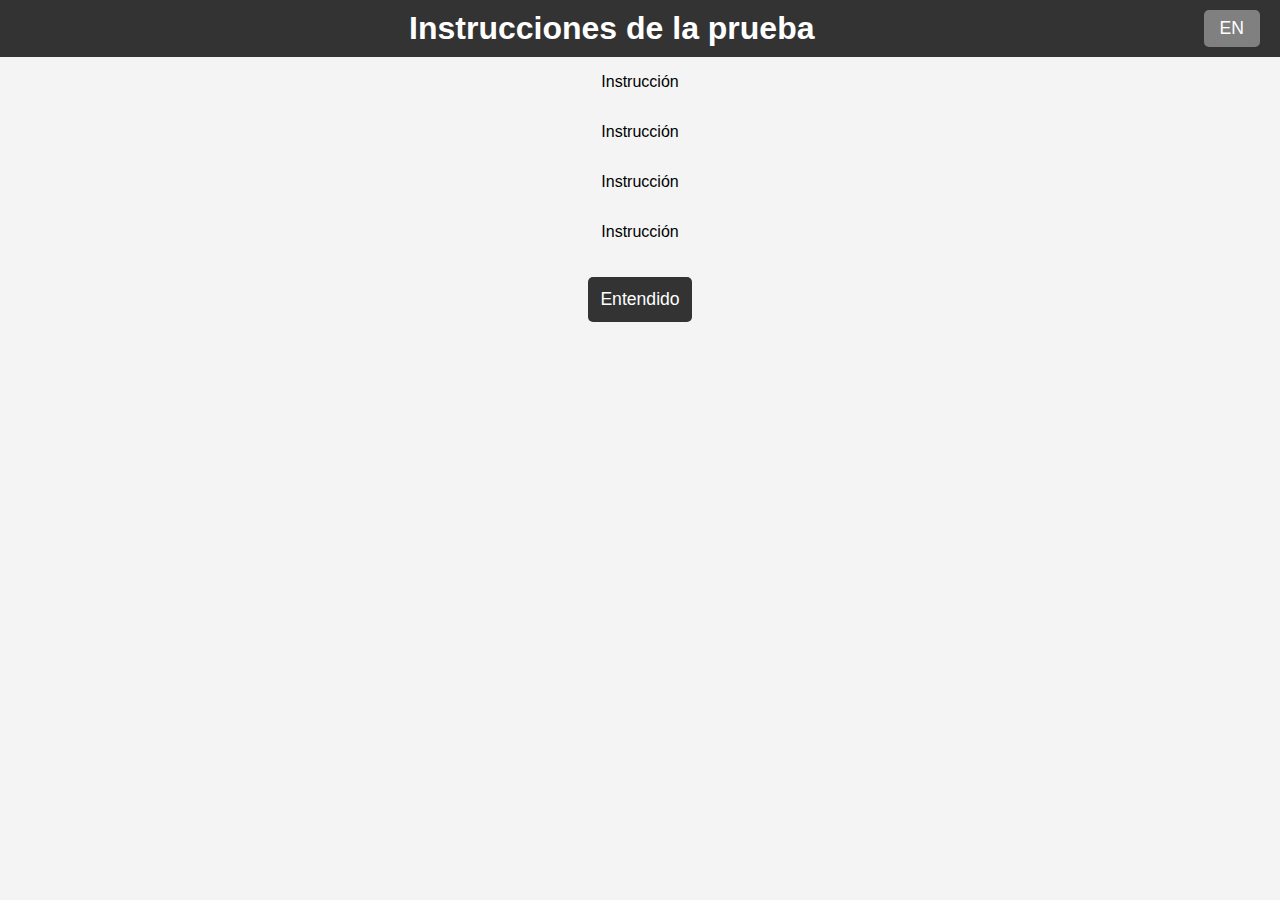
<file: index.html>
<!DOCTYPE html>
<html lang="en">

<head>
    <meta charset="UTF-8">
    <meta name="viewport" content="width=device-width, initial-scale=1.0">
    <link rel="stylesheet" href="./style/instructions.css">
    <title id="title">AC E-commerce</title> 
   
</head>

<body> 

    <header id="main-header">
        <h1>Instrucciones de la prueba</h1>
        <div> 
            <button id="lang-button">EN</button>
        </div>
    </header> 
    <main>
        <div id="instructions"> 
            <p>Instrucción</p> 
            <p>Instrucción</p> 
            <p>Instrucción</p> 
            <p>Instrucción</p> 
            <a id="main-button" href="shop.html">Entendido</a> 
        </div>  
         
        
    </main> 
    
    <script src="./scripts/instructions-i18n.js"></script> 
</body>

</html>
</file>
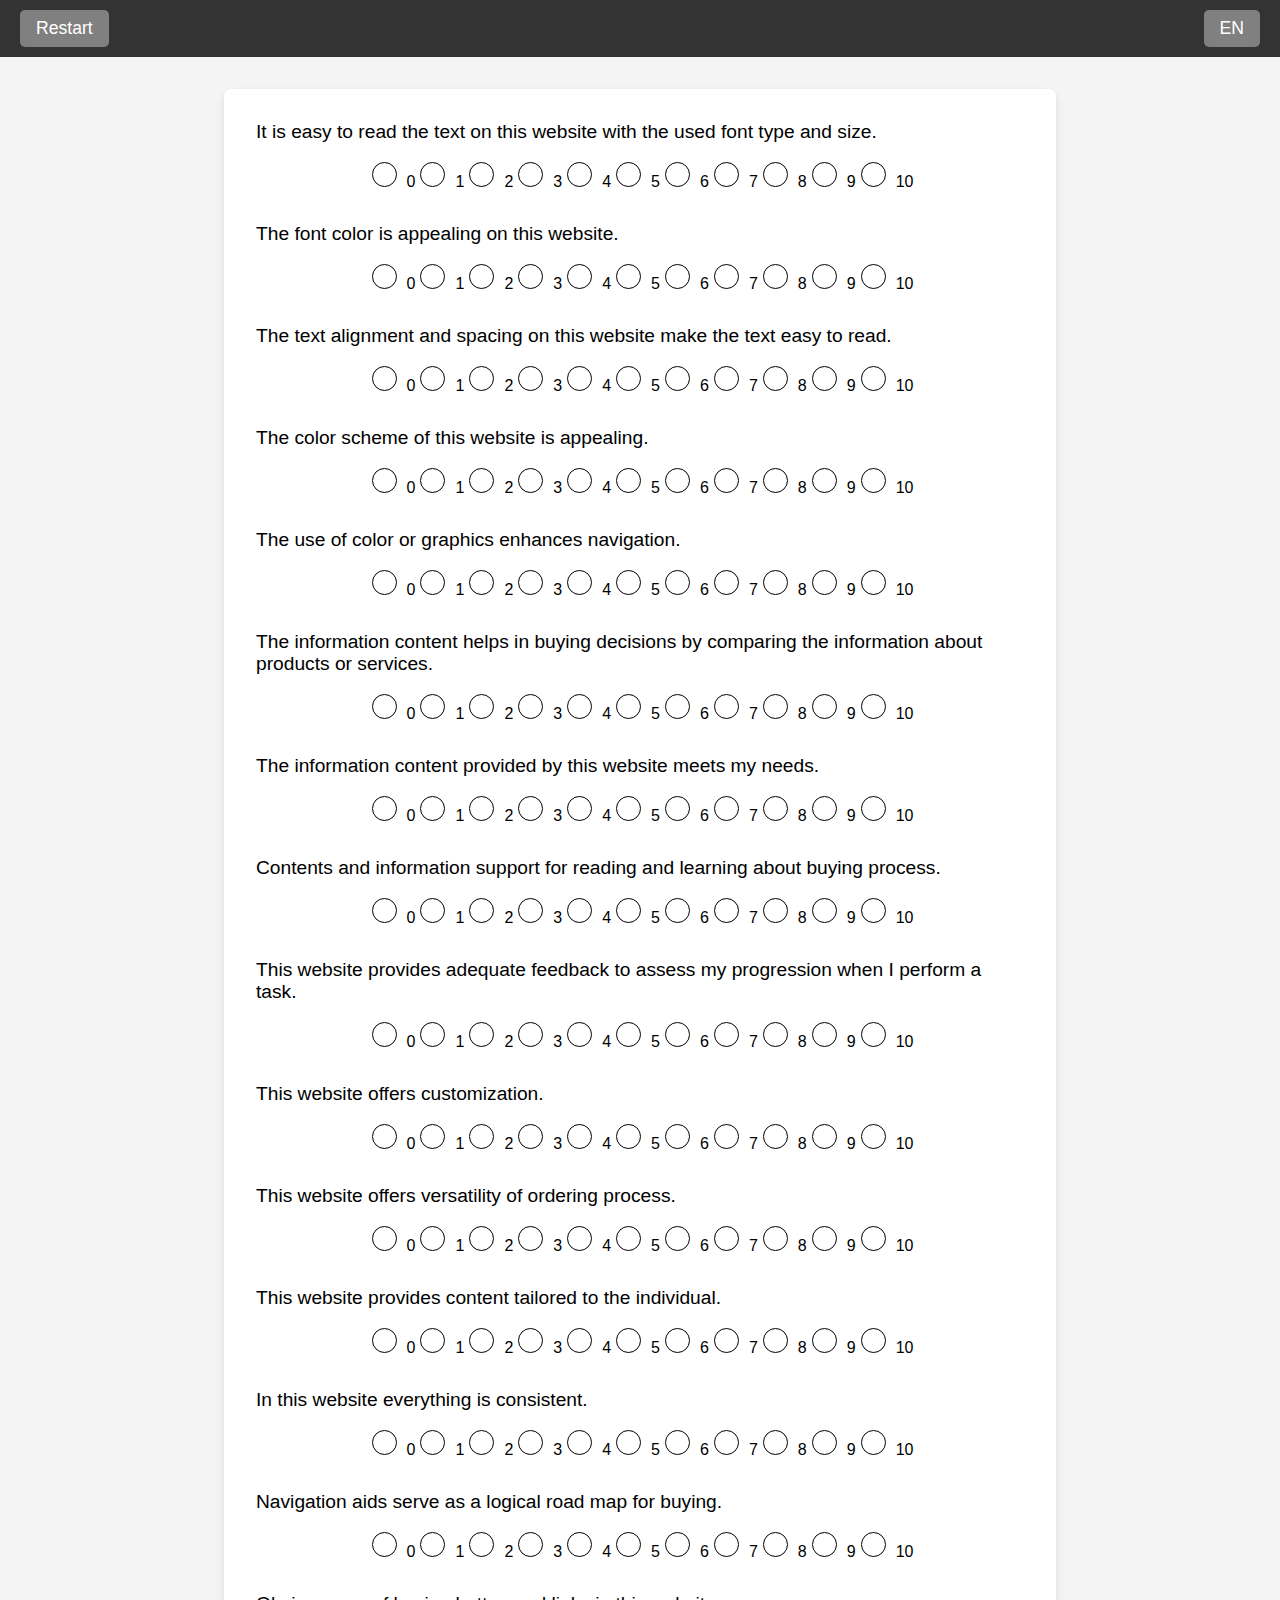
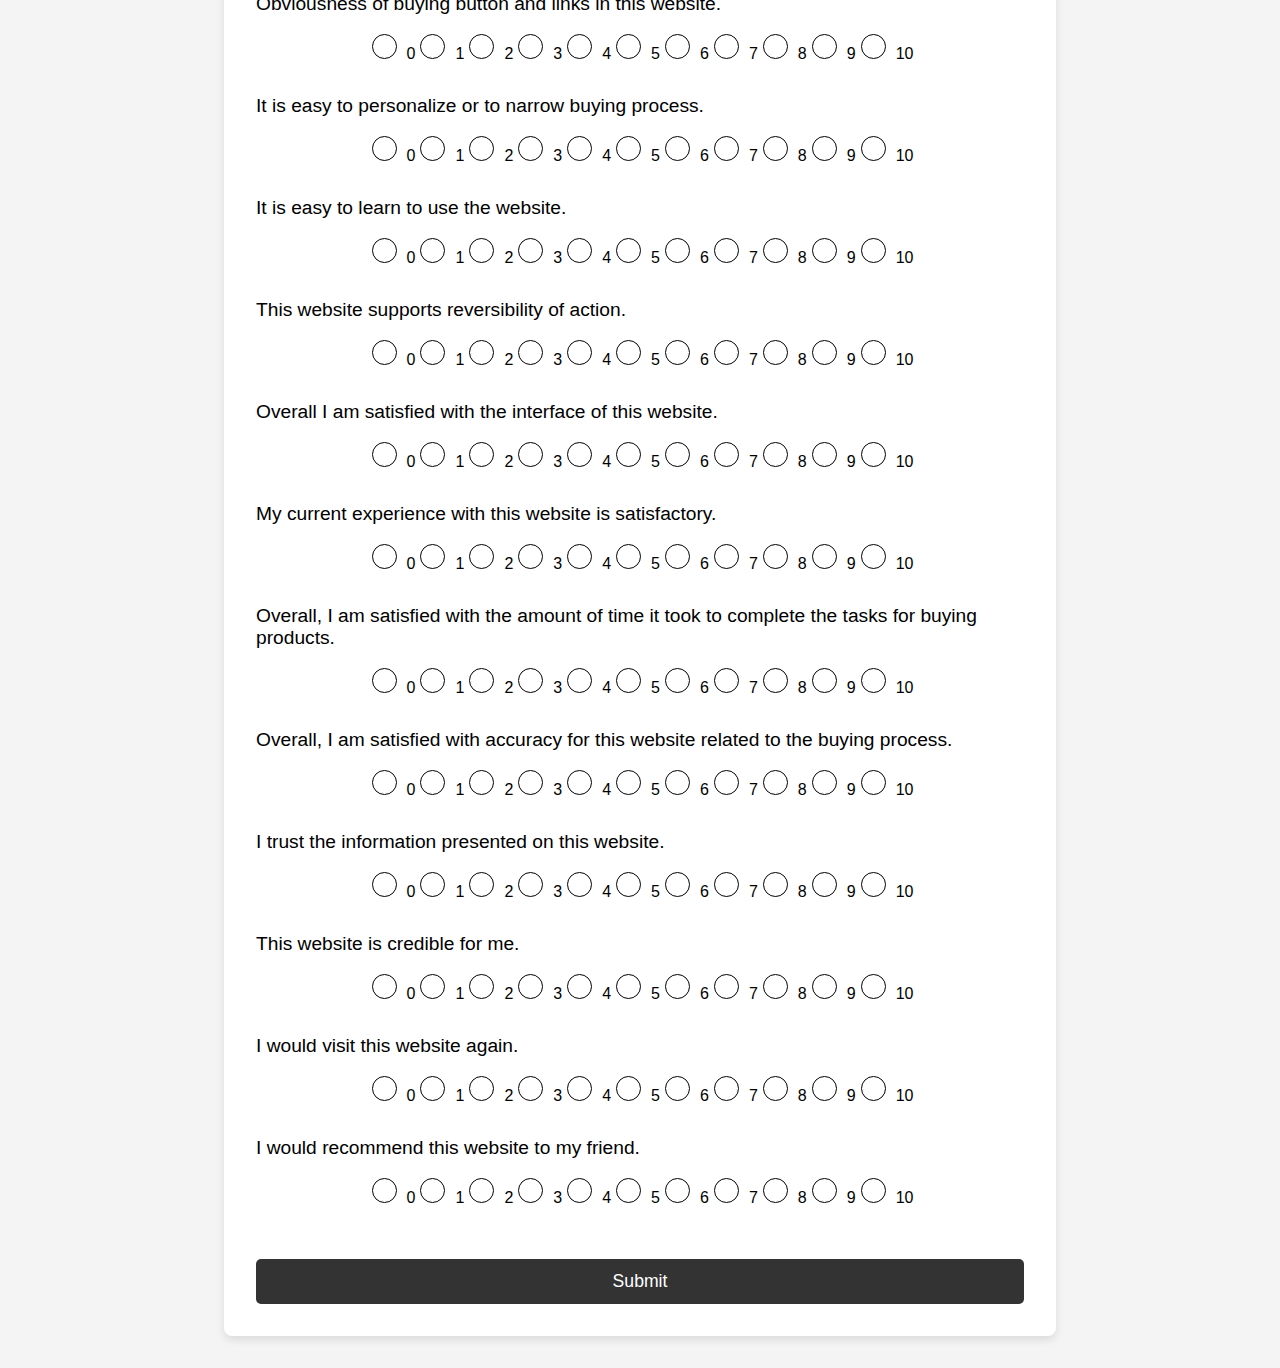
<file: questionary.html>
<!DOCTYPE html>
<html lang="es">

<head>
    <meta charset="UTF-8">
    <meta name="viewport" content="width=device-width, initial-scale=1.0">
    <link rel="stylesheet" href="./style/form.css">
    <title>Formulario de Puntuación</title>
</head>

<body>
    <header> 
        <a id="restart-button" href="index.html">Restart</a>
        <div> 
            <button id="lang-button">EN</button>
        </div>
        
    </header> 
    <form action="" method="post">
 
    </form>
    <script src="./scripts/form.js"></script>
</body>

</html>
</file>
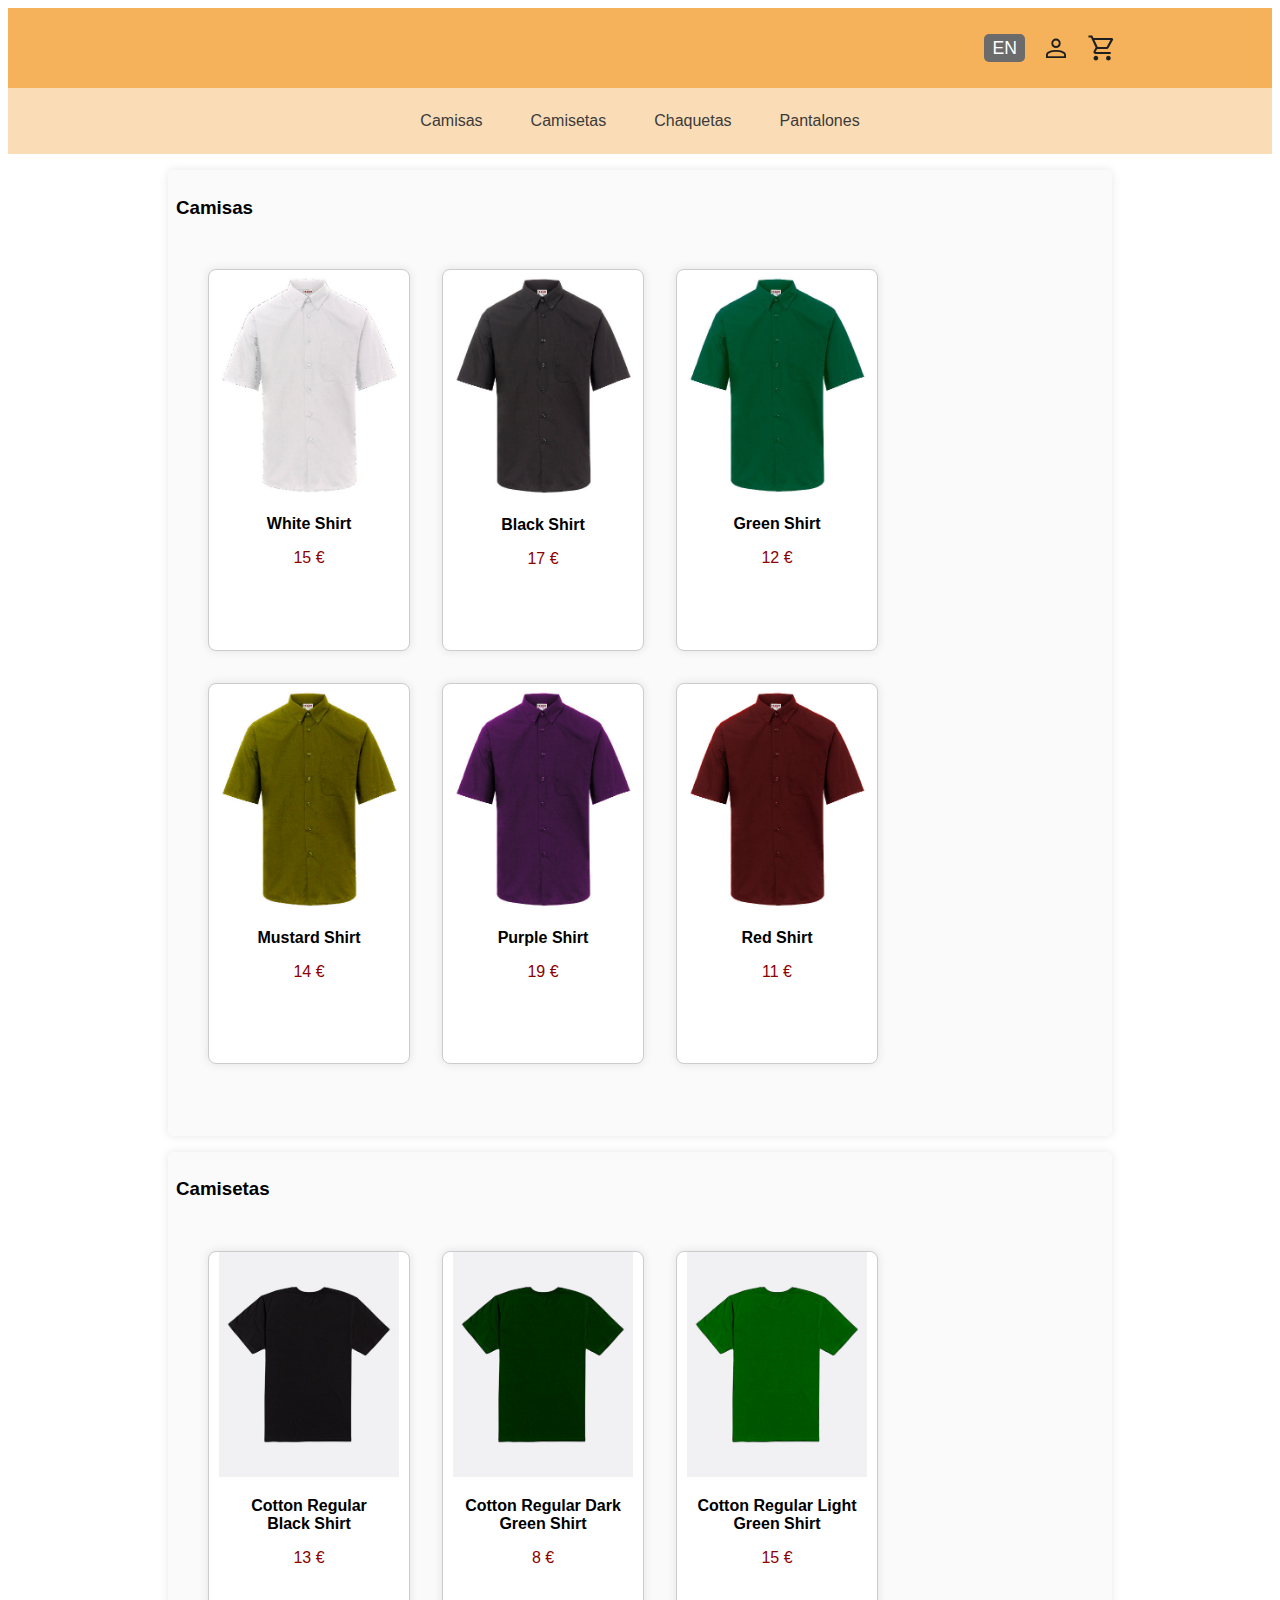
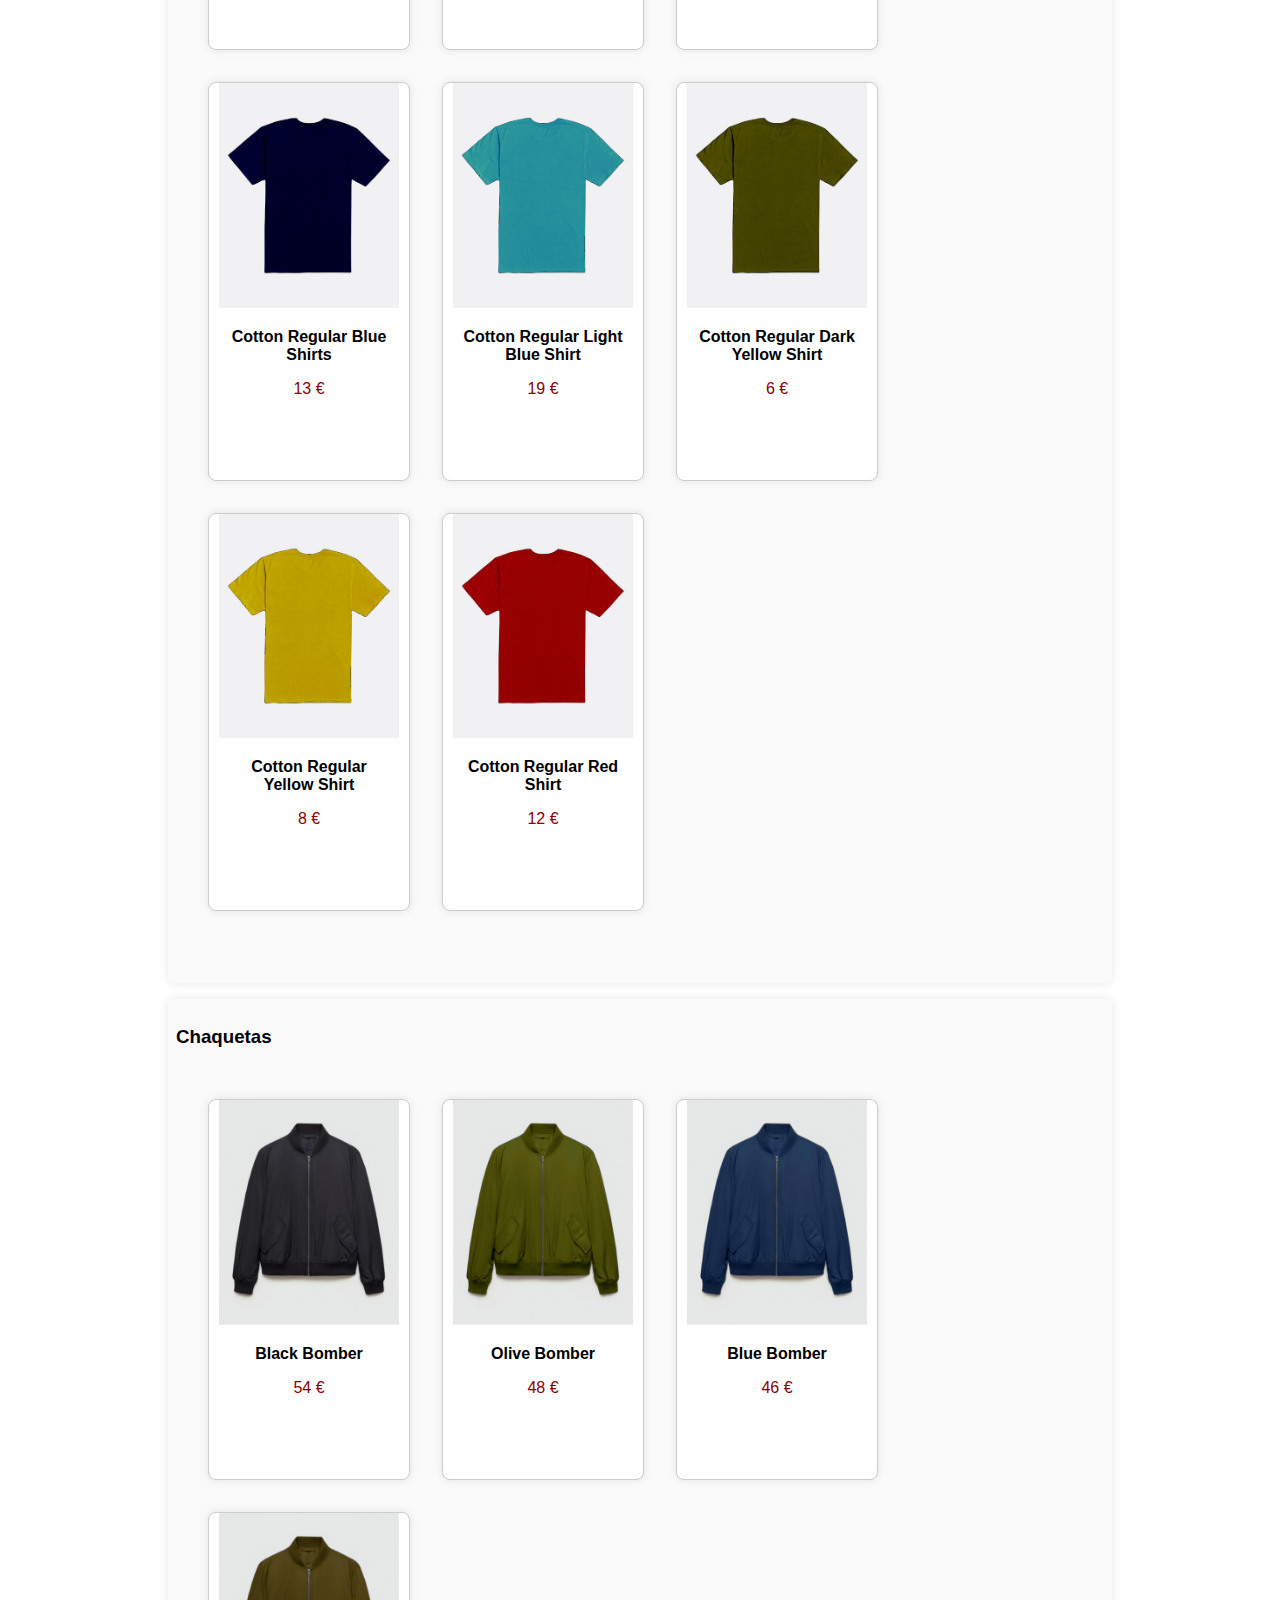
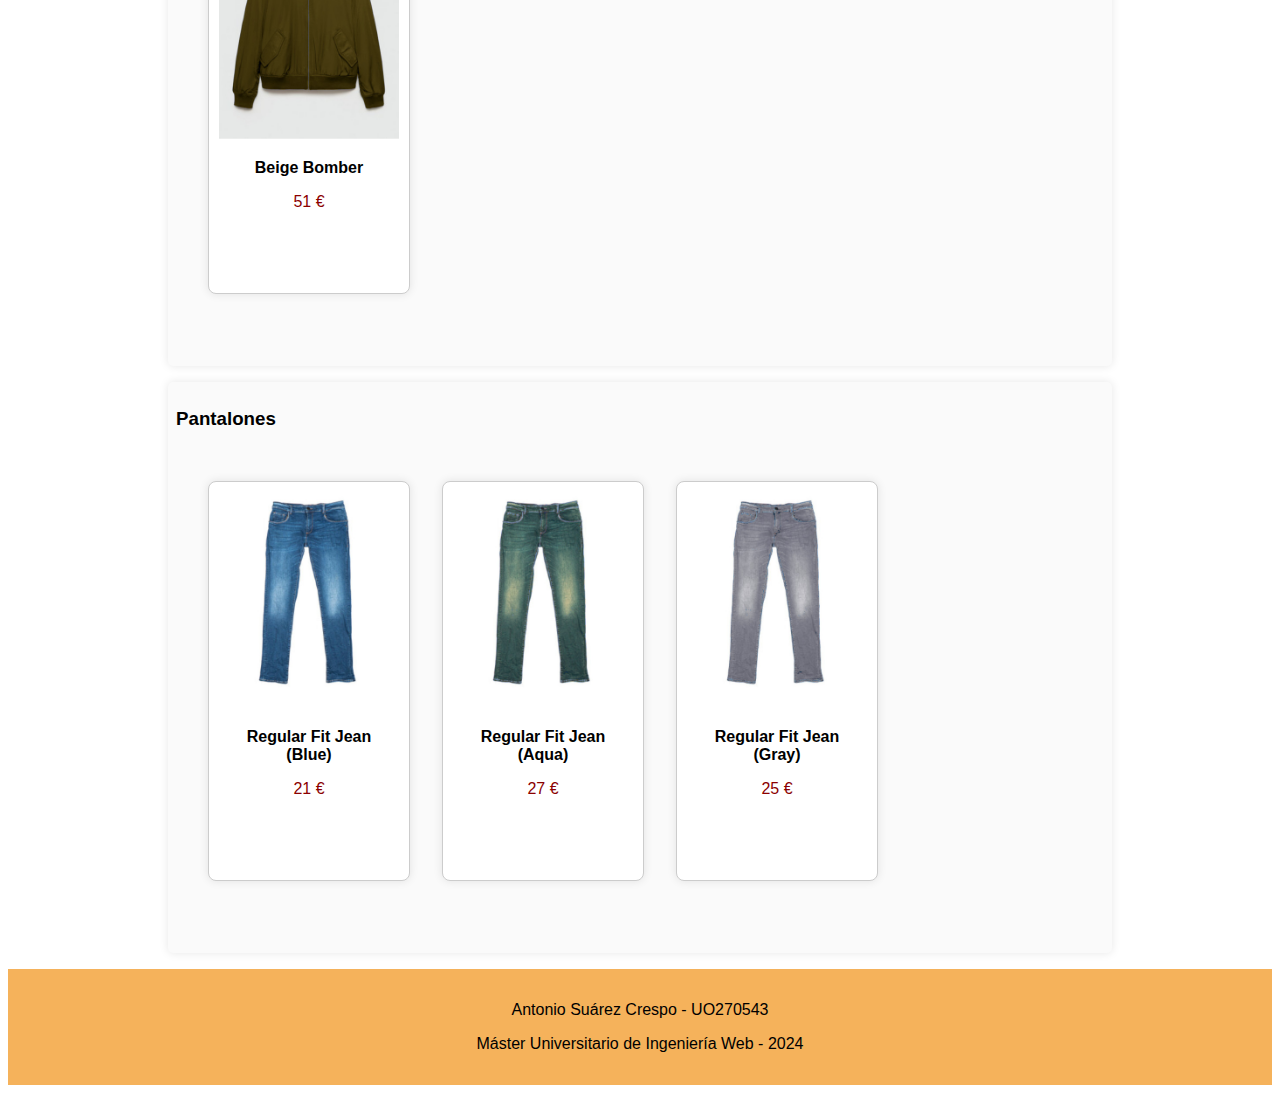
<file: shop.html>
<!DOCTYPE html>
<html lang="en">

<head>
    <meta charset="UTF-8">
    <meta name="viewport" content="width=device-width, initial-scale=1.0">
    <link rel="stylesheet" href="./style/shop.css">
    <title id="title">AC E-commerce</title>
</head>
<header>
    <div> 
        <button id="lang-button">EN</button>
        <svg xmlns="http://www.w3.org/2000/svg" height="48px" viewBox="0 -960 960 960" width="30px" fill="#1f1f1f">
            <path
                d="M480-481q-66 0-108-42t-42-108q0-66 42-108t108-42q66 0 108 42t42 108q0 66-42 108t-108 42ZM160-160v-94q0-38 19-65t49-41q67-30 128.5-45T480-420q62 0 123 15.5t127.92 44.69q31.3 14.13 50.19 40.97Q800-292 800-254v94H160Zm60-60h520v-34q0-16-9.5-30.5T707-306q-64-31-117-42.5T480-360q-57 0-111 11.5T252-306q-14 7-23 21.5t-9 30.5v34Zm260-321q39 0 64.5-25.5T570-631q0-39-25.5-64.5T480-721q-39 0-64.5 25.5T390-631q0 39 25.5 64.5T480-541Zm0-90Zm0 411Z" />
        </svg>
        <div id="cart">
            <svg xmlns="http://www.w3.org/2000/svg" height="30px" viewBox="0 -960 960 960" width="30px"
                fill="#1f1f1f">
                <path
                    d="M284.53-80.67q-30.86 0-52.7-21.97Q210-124.62 210-155.47q0-30.86 21.98-52.7Q253.95-230 284.81-230t52.69 21.98q21.83 21.97 21.83 52.83t-21.97 52.69q-21.98 21.83-52.83 21.83Zm400 0q-30.86 0-52.7-21.97Q610-124.62 610-155.47q0-30.86 21.98-52.7Q653.95-230 684.81-230t52.69 21.98q21.83 21.97 21.83 52.83t-21.97 52.69q-21.98 21.83-52.83 21.83ZM238.67-734 344-515.33h285.33l120-218.67H238.67ZM206-800.67h589.38q22.98 0 34.97 20.84 11.98 20.83.32 41.83L693.33-490.67q-11 19.34-28.87 30.67-17.87 11.33-39.13 11.33H324l-52 96h487.33V-286H278q-43 0-63-31.83-20-31.84-.33-68.17l60.66-111.33-149.33-316H47.33V-880h121.34L206-800.67Zm138 285.34h285.33H344Z" />
            </svg>
            <span id="cart-count"></span>
        </div>
    </div>
</header>

<nav>
    <a href="#camisas" id="nav-shirts">Camisas</a>
    <a href="#camisetas" id="nav-tshirts">Camisetas</a>
    <a href="#chaquetas" id="nav-jackets">Chaquetas</a>
    <a href="#pantalones" id="nav-jeans">Pantalones</a>
</nav>
 
    <article id="camisas">
        <h3 id="shirt-category">Camisas</h3>
        <div>
            <div class="card">
                <img src="./img/shirt/white-shirt.jpg" alt="White shirt image">
                <section class="card-content">
                    <h4>White Shirt</h4>
                    <p>15 €</p>
                    <button>Add to Cart</button>
                </section>
            </div>
            <div class="card">
                <img src="./img/shirt/black-shirt.jpg" alt="Black shirt image">
                <section class="card-content">
                    <h4>Black Shirt</h4>
                    <p>17 €</p>
                    <button>Add to Cart</button>
                </section>
            </div>
            <div class="card">
                <img src="./img/shirt/green-shirt.jpg" alt="Green shirt image">
                <section class="card-content">
                    <h4>Green Shirt</h4>
                    <p>12 €</p>
                    <button>Add to Cart</button>
                </section>
            </div>
            <div class="card">
                <img src="./img/shirt/mustard-shirt.jpg" alt="Mustard shirt image">
                <section class="card-content">
                    <h4>Mustard Shirt</h4>
                    <p>14 €</p>
                    <button>Add to Cart</button>
                </section>
            </div>
            <div class="card">
                <img src="./img/shirt/purple-shirt.jpg" alt="Purple shirt image">
                <section class="card-content">
                    <h4>Purple Shirt</h4>
                    <p>19 €</p>
                    <button>Add to Cart</button>
                </section>
            </div>
            <div class="card">
                <img src="./img/shirt/red-shirt.jpg" alt="Red shirt image">
                <section class="card-content">
                    <h4>Red Shirt</h4>
                    <p>11 €</p>
                    <button>Add to Cart</button>
                </section>
            </div>
        </div>
    </article>
    <article id="camisetas">
        <h3 id="tshirt-category">Camisetas</h3>
        <div>
            <div class="card">
                <img src="./img/tshirt/black-tshirt.jpg" alt="Black T-shirt image">

                <section class="card-content">
                    <h4>Cotton Regular Black Shirt</h4>
                    <p>13 €</p>
                    <button>Add to Cart</button>
                </section>
            </div>
            <div class="card">
                <img src="./img/tshirt/green-tshirt.jpg" alt="Green T-shirt image">
                <section class="card-content">
                    <h4>Cotton Regular Dark Green Shirt</h4>
                    <p>8 €</p>
                    <button>Add to Cart</button>
                </section>
            </div>
            <div class="card">
                <img src="./img/tshirt/lightgreen-tshirt.jpg" alt="LightGreen T-shirt image">

                <section class="card-content">
                    <h4>Cotton Regular Light Green Shirt</h4>
                    <p>15 €</p>
                    <button>Add to Cart</button>
                </section>
            </div>

            <div class="card">
                <img src="./img/tshirt/blue-tshirt.jpg" alt="Blue T-shirt image">
                <section class="card-content">
                    <h4>Cotton Regular Blue Shirts</h4>
                    <p>13 €</p>
                    <button>Add to Cart</button>
                </section>
            </div>
            <div class="card">
                <img src="./img/tshirt/lightblue-tshirt.jpg" alt="Light T-shirt image">
                <section class="card-content">
                    <h4>Cotton Regular Light Blue Shirt</h4>
                    <p>19 €</p>
                    <button>Add to Cart</button>
                </section>
            </div>
            <div class="card">
                <img src="./img/tshirt/mustard-tshirt.jpg" alt="Dark Yellow T-shirt image">

                <section class="card-content">
                    <h4>Cotton Regular Dark Yellow Shirt</h4>
                    <p>6 €</p>
                    <button>Add to Cart</button>
                </section>
            </div>
            <div class="card">
                <img src="./img/tshirt/yellow-tshirt.jpg" alt="Yellow T-shirt image">

                <section class="card-content">
                    <h4>Cotton Regular Yellow Shirt</h4>
                    <p>8 €</p>
                    <button>Add to Cart</button>
                </section>
            </div>
            <div class="card">
                <img src="./img/tshirt/red-tshirt.jpg" alt="Red T-shirt image">
                <section class="card-content">
                    <h4>Cotton Regular Red Shirt</h4>
                    <p>12 €</p>
                    <button>Add to Cart</button>
                </section>
            </div>
        </div>
    </article>
    <article id="chaquetas">
        <h3 id="jacket-category">Chaquetas</h3>
        <div>
            <div class="card">
                <img src="./img/jacket/black-jacket.jpg" alt="Black Jacket image">
                <section class="card-content">
                    <h4>Black Bomber</h4>
                    <p>54 €</p>
                    <button>Add to Cart</button>
                </section>
            </div>
            <div class="card">
                <img src="./img/jacket/olive-jacket.jpg" alt="Olive Jacket image">
                <section class="card-content">
                    <h4>Olive Bomber</h4>
                    <p>48 €</p>
                    <button>Add to Cart</button>
                </section>
            </div>
            <div class="card">
                <img src="./img/jacket/blue-jacket.jpg" alt="Blue Jacket image">
                <section class="card-content">
                    <h4>Blue Bomber</h4>
                    <p>46 €</p>
                    <button>Add to Cart</button>
                </section>
            </div>
            <div class="card">
                <img src="./img/jacket/beige-jacket.jpg" alt="Beige Jacket image">
                <section class="card-content">
                    <h4>Beige Bomber</h4>
                    <p>51 €</p>
                    <button>Add to Cart</button>
                </section>
            </div>
        </div>
    </article>
    <article id="pantalones">
        <h3 id="jeans-category">Pantalones</h3>
        <div>
            <div class="card">
                <img src="./img/jeans/blue-jean.jpg" alt="Blue Jean image">
                <section class="card-content">
                    <h4>Regular Fit Jean (Blue)</h4>
                    <p>21 €</p>
                    <button>Add to Cart</button>
                </section>
            </div>
            <div class="card">
                <img src="./img/jeans/bluegray-jean.jpg" alt="BlueGray Jean image">
                <section class="card-content">
                    <h4>Regular Fit Jean (Aqua)</h4>
                    <p>27 €</p>
                    <button>Add to Cart</button>
                </section>
            </div>
            <div class="card">
                <img src="./img/jeans/gray-jean.jpg" alt="Gray Jean image">
                <section class="card-content">
                    <h4>Regular Fit Jean (Gray)</h4>
                    <p>25 €</p>
                    <button>Add to Cart</button>
                </section>
            </div>
        </div>

        <div id="cart-modal" class="modal">
            <div class="modal-content">
                <span id="close-modal" class="close">&times;</span>
                <h2 id="modal-title">Carrito</h2>
                <ul id="cart-items-list"></ul>
                <a id="download-video" href="questionary.html" onclick="stopRecordingAndDownload()">Comprar</a>
                <p>Total: <span id="total-price">0 €</span></p> 
            </div>
        </div>   
        <script>
            document.addEventListener("DOMContentLoaded", function () {
                if (typeof startRecording === "function") {
                    startRecording();
                } else {
                    console.error("startRecording() no está definido.");
                }
            });
        </script> 
        <script src="./scripts/i18n.js"></script>
        <script src="./scripts/record.js"></script>
        <script src="./scripts/manageCart.js"></script>
    </article> 
<footer>
    <p>Antonio Suárez Crespo - UO270543</p>
    <p>Máster Universitario de Ingeniería Web - 2024</p>
</footer>
</html>
</file>
<file: style/instructions.css>
body {
    font-family: Arial, sans-serif;
    background-color: #f4f4f4;
    margin: 0;
    padding: 0;  
}

header {
    display: flex;
    justify-content: space-between;
    align-items: center;
    background-color: #333;
    color: white;
    padding: 10px 20px; 
}


h1 {
    margin: 0;
    flex-grow: 1;
    text-align: center;
}

header > div > button {
    background-color: gray;
    color: white;
    padding: 8px 16px;
    text-align: center;
    border: none;
    border-radius: 5px;
    font-size: 1.1rem;
    cursor: pointer;
}

header > div > button:hover {
    background-color: #adadad;
    color: black;
}

main > div{
  display: flex; 
  flex-direction: column; 
  align-items: center;
}

iframe {
    display: flex;
    justify-content: center;
    align-items: center;
    width: 100vw;
    height: 98vh;
    border: none; 
}

iframe::-webkit-scrollbar {
    display: none;
}


main > div > a { 
    padding: 12px;
    background-color: #333333;
    color: white;
    border: none;
    border-radius: 5px;
    font-size: 1.1rem;
    cursor: pointer;
    margin-top: 20px;
    max-width: 50%;
    text-decoration: none;
}

main > div > a:hover {
    background-color: #505050;
}
</file>
<file: style/form.css>
body {
    font-family: Arial, sans-serif;
    background-color: #f4f4f4;
    margin: 0;
    padding: 0;
}

/* Cabecera */

header {
    display: flex;
    justify-content: space-between;
    align-items: center;
    background-color: #333;
    color: white;
    padding: 10px 20px;
}

header > div > button {
    font-size: 1.1rem;
}

button, a {
    background-color: gray;
    color: white;
    padding: 8px 16px;
    text-align: center;
    border: none;
    border-radius: 5px;
    font-size: 1.1rem;
    cursor: pointer;
    text-decoration: none;
}

button:hover, a:hover {
    background-color: #adadad;
    color: black;
}
 
label {
    margin: 0;
    font-size: 1.2rem;
}

header > a {
    margin-right: 1rem;
}

h1 {
    flex-grow: 1;
    margin: 0; 
    text-align: center;
}

/* Formulario */

form {
    width: 100%;
    max-width: 60vw;
    margin: 2rem auto;
    padding: 2rem;
    background-color: white;
    border-radius: 8px;
    box-shadow: 0 4px 8px rgba(0, 0, 0, 0.1);
    display: flex;
    flex-direction: column;
}

form > div {
    margin: 1rem 0 2rem 0;
    text-align: center;
}

/* radio buttons */

input[type="radio"] {
    appearance: none;
    width: 25px;
    height: 25px;
    border-radius: 50%;
    border: 0.1rem solid black;
    margin-right: 10px;
    cursor: pointer;
}

input[type="radio"]:checked {
    background-color: #4290e2;
}

input[type="radio"]:checked:hover {
    background-color: #4290e2;
}

input[type="radio"]:hover {
    background-color: #98bbe0;
}

form > button {
    width: 100%;
    padding: 12px;
    background-color: #333;
    color: white;
    border: none;
    border-radius: 5px;
    font-size: 1.1rem;
    cursor: pointer;
    margin-top: 20px;
}

form > button:hover {
    background-color: #505050;
}
</file>
<file: style/shop.css>
body {
    background-color: #fff;
    font-family: Arial, sans-serif; 
}

/** Cabecera */

header {
    background-color: #f5b25b;
    color: #000;
    padding: 1rem;
    display: grid;
    grid-template-columns: 1fr 1fr 1fr;
    align-items: center;
    justify-content: space-between;
}

header button{
    cursor: pointer;
}

header div {
    grid-column: 3;
    color: #fff;
    display: flex;
    align-items: center;
    margin: auto;
    text-align: right;
}

header div svg {
    margin-left: 1rem;
}

header div div:hover {
    cursor: pointer;
}


header > div > button {
    background-color: #6b6b6b;
    color: white;
    padding: 0.2rem 0.5rem;
    text-align: center;
    border: none;
    border-radius: 5px;
    font-size: 1.1rem;
    cursor: pointer;
}

header > div > button:hover {
    background-color: #808080;
    color: white;
}

header > div > div> span{
    color: #1f1f1f;
    font-weight: bold;
}


/** Barra de Navegación */

nav {
    background-color: #faddb7;
    display: flex;
    align-items: center;
    justify-content: center;
}

nav a {
    color: #3a3a3a;
    text-decoration: none;
    padding: 0.5rem;
    margin: 1rem;
    border-radius: 10px
}

nav a:hover {
    color: black; 
    padding: 0.5rem;
    text-decoration: none;
    margin: 1rem;
}


/** Cuerpo*/

main{
    overflow: hidden;
}
main div {
    padding: 1.5rem;
}

article {
    margin: 1rem 10rem 1rem 10rem;
    padding: 0.5rem;
    background-color: #fafafa;
    box-shadow: 0 0 10px rgba(0, 0, 0, 0.1);
    margin-bottom: 1rem;
    border-radius: 5px;
}

article>div {
    padding: 2rem;
    display: flex;
    flex-wrap: wrap; 
}

article>div div {
    max-width: 200px;
    border: 1px solid #ccc;
    background-color: white;
    border-radius: 8px;
    overflow: hidden;
    box-shadow: 0 0 10px rgba(0, 0, 0, 0.1);
}


/* Productos */ 

.card:hover img {
    width: 70%;
    cursor: pointer;
}

.card-content {
    padding: 20px;
}

.card {
    width: 300px;
    border: 1px solid #ccc;
    border-radius: 8px;
    overflow: hidden;
    box-shadow: 0 0 10px rgba(0, 0, 0, 0.1);
    position: relative;
    margin: 0 2rem 2rem 0;
}

.modal-content > ul > li{
    margin-bottom: 1rem;
}

.modal-content > ul > li > button{
    background: none;
    border: none;
    margin-left: 1rem;
    font-size: 1.5rem; 
    color: black;
    cursor: pointer; 
}

.modal-content > ul > li > button:hover{
    color: red; 
}

.modal-content > ul {
   padding-bottom: 1rem; 
}

.modal-content > a{
    padding: 12px;
    background-color: #333333;
    color: white; 
    border-radius: 5px;
    font-size: 1.1rem;
    cursor: pointer; 
    text-decoration: none; 
}

.modal-content > a:hover{
    padding: 12px;
    background-color: #414141;
    color: white; 
    border-radius: 5px;
    font-size: 1.1rem;
    cursor: pointer; 
    text-decoration: none; 
}


.modal-content > p{
    text-align: end;
}

.card-content {
    padding: 20px;
    text-align: center;
}

.card img {
    width: 90%;
    display: block;
    margin: auto;
    transition: width 0.5s ease;
}

.card:hover img {
    width: 85%;
    cursor: pointer;
}

.card-content h4{
    margin: 0 0 0.5rem;
}

/* Color del Precio */
.card-content p {
    color: darkred;
}

.card-content button {
    opacity: 0; 
    background: black;
    color: #fff;
    border: none;
    border-radius: 5px;
    cursor: pointer;
    padding: 0.5rem 3rem;
    transition: opacity 0.3s ease-in-out;
    transition-delay: 0.1s;
}

.card:hover .card-content button { 
    opacity: 1;
}

/* Pie de página */

footer {
    background-color: #f5b25b;
    color: #000;
    padding: 1rem;
    text-align: center;
}


/** detalle del carrito */ 

.modal {
    display: none;
    position: fixed;
    z-index: 1;
    left: 0;
    top: 0;
    width: 100%;
    height: 100%;
    background-color: #0000004b;
    overflow: auto;
    padding-top: 5rem;
}

.modal-content {
    background-color: white;
    margin: 5% auto;
    padding: 1rem 1.5rem 0 1.5rem;
    border: 1px solid #888; 
    max-width: 33vw;
}

.close {
    color: #aaa;
    float: right;
    font-size: 1.1rem;
    font-weight: bold;
}

.close:hover,
.close:focus {
    color: black;
    text-decoration: none;
    cursor: pointer;
}
</file>
